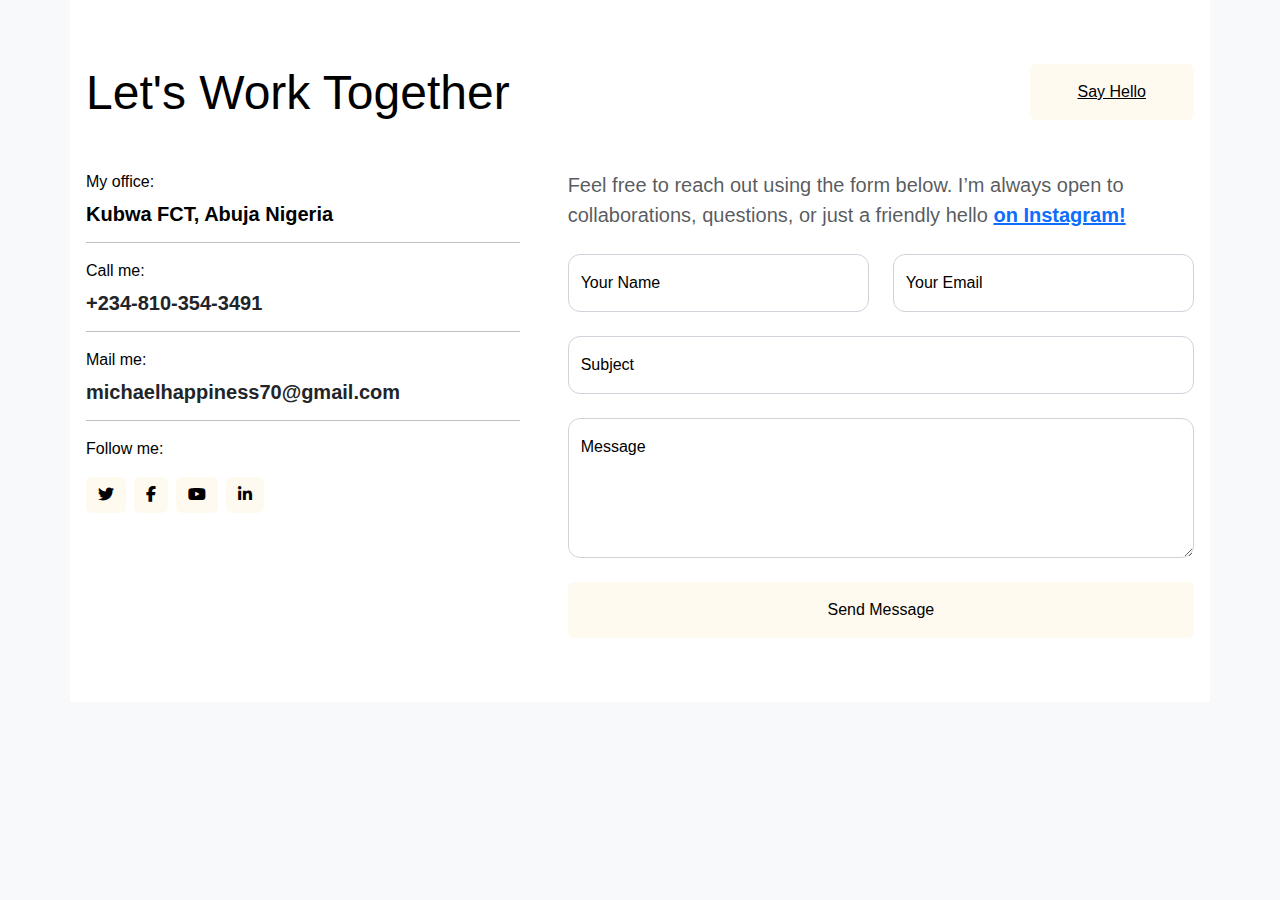
<file: form.html>
<!DOCTYPE html>
<html lang="en">
<head>
  <meta charset="UTF-8" />
  <meta name="viewport" content="width=device-width, initial-scale=1.0" />
  <title>Contact | Happiness Michael</title>
  <!-- Bootstrap 5 CSS -->
  <link href="https://cdn.jsdelivr.net/npm/bootstrap@5.3.3/dist/css/bootstrap.min.css" rel="stylesheet" />
  <!-- Font Awesome -->
  <link href="https://cdnjs.cloudflare.com/ajax/libs/font-awesome/6.4.0/css/all.min.css" rel="stylesheet" />
  <!-- WOW.js Animation CSS -->
  <link rel="stylesheet" href="https://cdnjs.cloudflare.com/ajax/libs/animate.css/4.1.1/animate.min.css"/>
  <style>
  body {
    font-family: 'Segoe UI', Tahoma, Geneva, Verdana, sans-serif;
    background-color: #f8f9fa;
    color: #000; /* All text black */
  }

  .contact-section {
    background-color: #fff;
    padding: 4rem 1rem;
    color: #000;
  }

  /* General text & icon color */
  .contact-section i,
  .contact-section p,
  .contact-section h1,
  .contact-section h3,
  .contact-section label {
    color: #000;
  }

  /* Button Styles */
  .btn-primary {
    background-color: #fffaf0; /* Milk for desktop */
    color: #000;
    border: none;
    transition: all 0.3s ease;
  }

  .btn-primary:hover {
    background-color: #f0e8dc; /* Slightly darker milk */
    color: #000;
  }

  /* Social Media Button Icons */
  .btn-square i {
    color: #000; /* Make icons black */
  }

  /* Link Styling */
  .contact-section a {
    color: #000;
    text-decoration: underline;
  }

  .contact-section a:hover {
    color: #444;
  }

  /* Form Inputs */
  .contact-form .form-control {
    border-radius: 0.75rem;
    border: 1px solid #ced4da;
    box-shadow: none;
    transition: all 0.3s ease;
    color: #000;
    background-color: #fff;
  }

  .contact-form .form-control:focus {
    border-color: #fffaf0;
    box-shadow: 0 0 0 0.25rem rgba(255, 250, 240, 0.3);
  }

  /* Mobile Overrides */
  @media (max-width: 768px) {
    .btn-primary {
      background-color: #ffc0cb; /* Pink for mobile */
    }

    .btn-primary:hover {
      background-color: #f8a6b5; /* Softer pink */
    }

    .contact-form .form-control:focus {
      border-color: #ffc0cb;
      box-shadow: 0 0 0 0.25rem rgba(255, 192, 203, 0.3);
    }
  }
</style>


</head>
<body>

  <!-- Contact Start -->
  <section class="container contact-section" id="contact">
    <div class="row g-5 mb-5 wow animate__animated animate__fadeInUp" data-wow-delay="0.1s">
      <div class="col-lg-6">
        <h1 class="display-5 mb-0">Let's Work Together</h1>
      </div>
      <div class="col-lg-6 text-lg-end">
        <a class="btn btn-primary py-3 px-5" href="mailto:michaelhappiness70@gmail.com">Say Hello</a>
      </div>
    </div>

    <div class="row g-5">
      <div class="col-lg-5 col-md-6 wow animate__animated animate__fadeInUp" data-wow-delay="0.1s">
        <p class="mb-2">My office:</p>
        <h5 class="fw-bold">Kubwa FCT, Abuja Nigeria</h5>
        <hr>
        <p class="mb-2">Call me:</p>
        <h5 class="fw-bold">
          <a href="tel:+2348103543491" class="text-decoration-none text-dark">+234-810-354-3491</a>
        </h5>
        <hr>
        <p class="mb-2">Mail me:</p>
        <h5 class="fw-bold">
          <a href="mailto:michaelhappiness70@gmail.com" class="text-decoration-none text-dark">michaelhappiness70@gmail.com</a>
        </h5>
        <hr>
        <p class="mb-2">Follow me:</p>
        <div class="d-flex pt-2">
          <a class="btn btn-square btn-primary me-2" href="https://x.com/Happine47968980"><i class="fab fa-twitter"></i></a>
          <a class="btn btn-square btn-primary me-2" href="https://facebook.com/profile.php?id=100008653816872"><i class="fab fa-facebook-f"></i></a>
          <a class="btn btn-square btn-primary me-2" href="https://youtube.com/@happinessmichael7747"><i class="fab fa-youtube"></i></a>
          <a class="btn btn-square btn-primary me-2" href="https://linkedin.com/in/happiness-michael-26b20a244"><i class="fab fa-linkedin-in"></i></a>
        </div>
      </div>

      <div class="col-lg-7 col-md-6 wow animate__animated animate__fadeInUp contact-form" data-wow-delay="0.5s">
        <p class="mb-4 fs-5 text-muted">
          Feel free to reach out using the form below. I’m always open to collaborations, questions, or just a friendly hello 
          <a href="https://instagram.com/happibo_" target="_blank" class="text-primary fw-semibold">on Instagram!</a>
        </p>

        <form action="https://formspree.io/f/xovdqbel" method="POST">
          <div class="row g-4">
            <div class="col-md-6">
              <div class="form-floating">
                <input type="text" class="form-control" name="name" id="name" placeholder="Your Name" required>
                <label for="name">Your Name</label>
              </div>
            </div>
            <div class="col-md-6">
              <div class="form-floating">
                <input type="email" class="form-control" name="email" id="email" placeholder="Your Email" required>
                <label for="email">Your Email</label>
              </div>
            </div>
            <div class="col-12">
              <div class="form-floating">
                <input type="text" class="form-control" name="subject" id="subject" placeholder="Subject">
                <label for="subject">Subject</label>
              </div>
            </div>
            <div class="col-12">
              <div class="form-floating">
                <textarea class="form-control" name="message" id="message" placeholder="Leave a message here" style="min-height: 140px;" required></textarea>
                <label for="message">Message</label>
              </div>
            </div>
            <div class="col-12 text-center text-md-start">
              <button class="btn btn-primary py-3 px-5 w-100 w-md-auto" type="submit">Send Message</button>
            </div>
          </div>
        </form>
      </div>
    </div>
  </section>
  <!-- Contact End -->

  <!-- Bootstrap 5 JS and dependencies -->
  <script src="https://cdn.jsdelivr.net/npm/bootstrap@5.3.3/dist/js/bootstrap.bundle.min.js"></script>
  <!-- WOW.js for animations -->
  <script src="https://cdnjs.cloudflare.com/ajax/libs/wow/1.1.2/wow.min.js"></script>
  <script>
    new WOW().init();
  </script>
</body>
</html>
</file>
